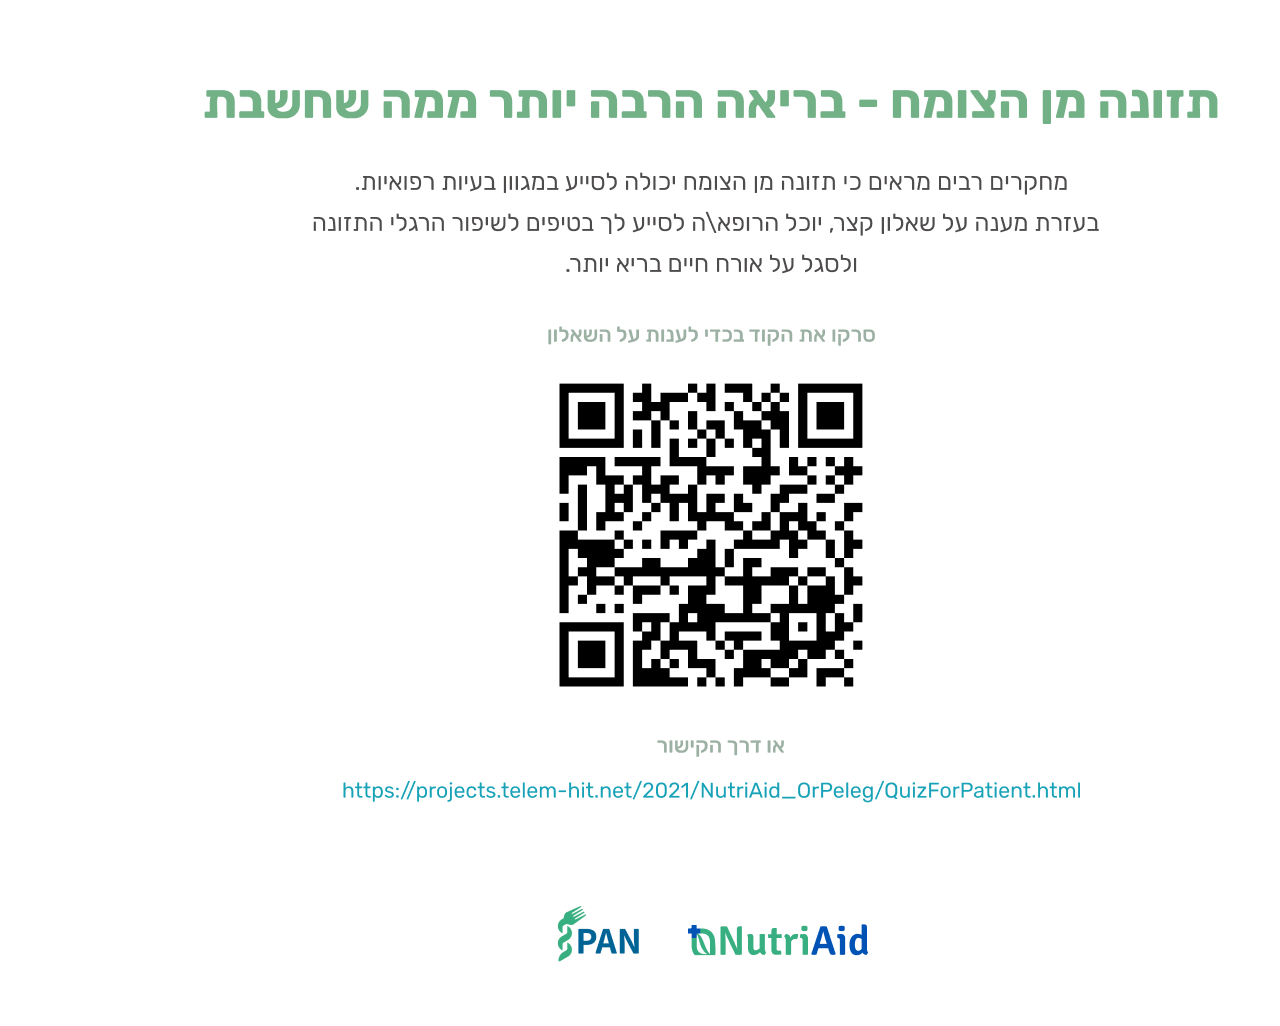
<file: QR-Page.html>
﻿<!doctype html>
<html lang="">
<head>
    <meta charset="utf-8" />
    <title></title>
    <meta name="description" content="" />
    <meta name="keywords" content="" />
    <meta name="author" content="" />
    <meta name="viewport" content="width=device-width, initial-scale=1.0, user-scalable=yes">

</head>
<body dir="rtl">

    <img src="images/QR-IMG.png" />
</body>
</html>
</file>
